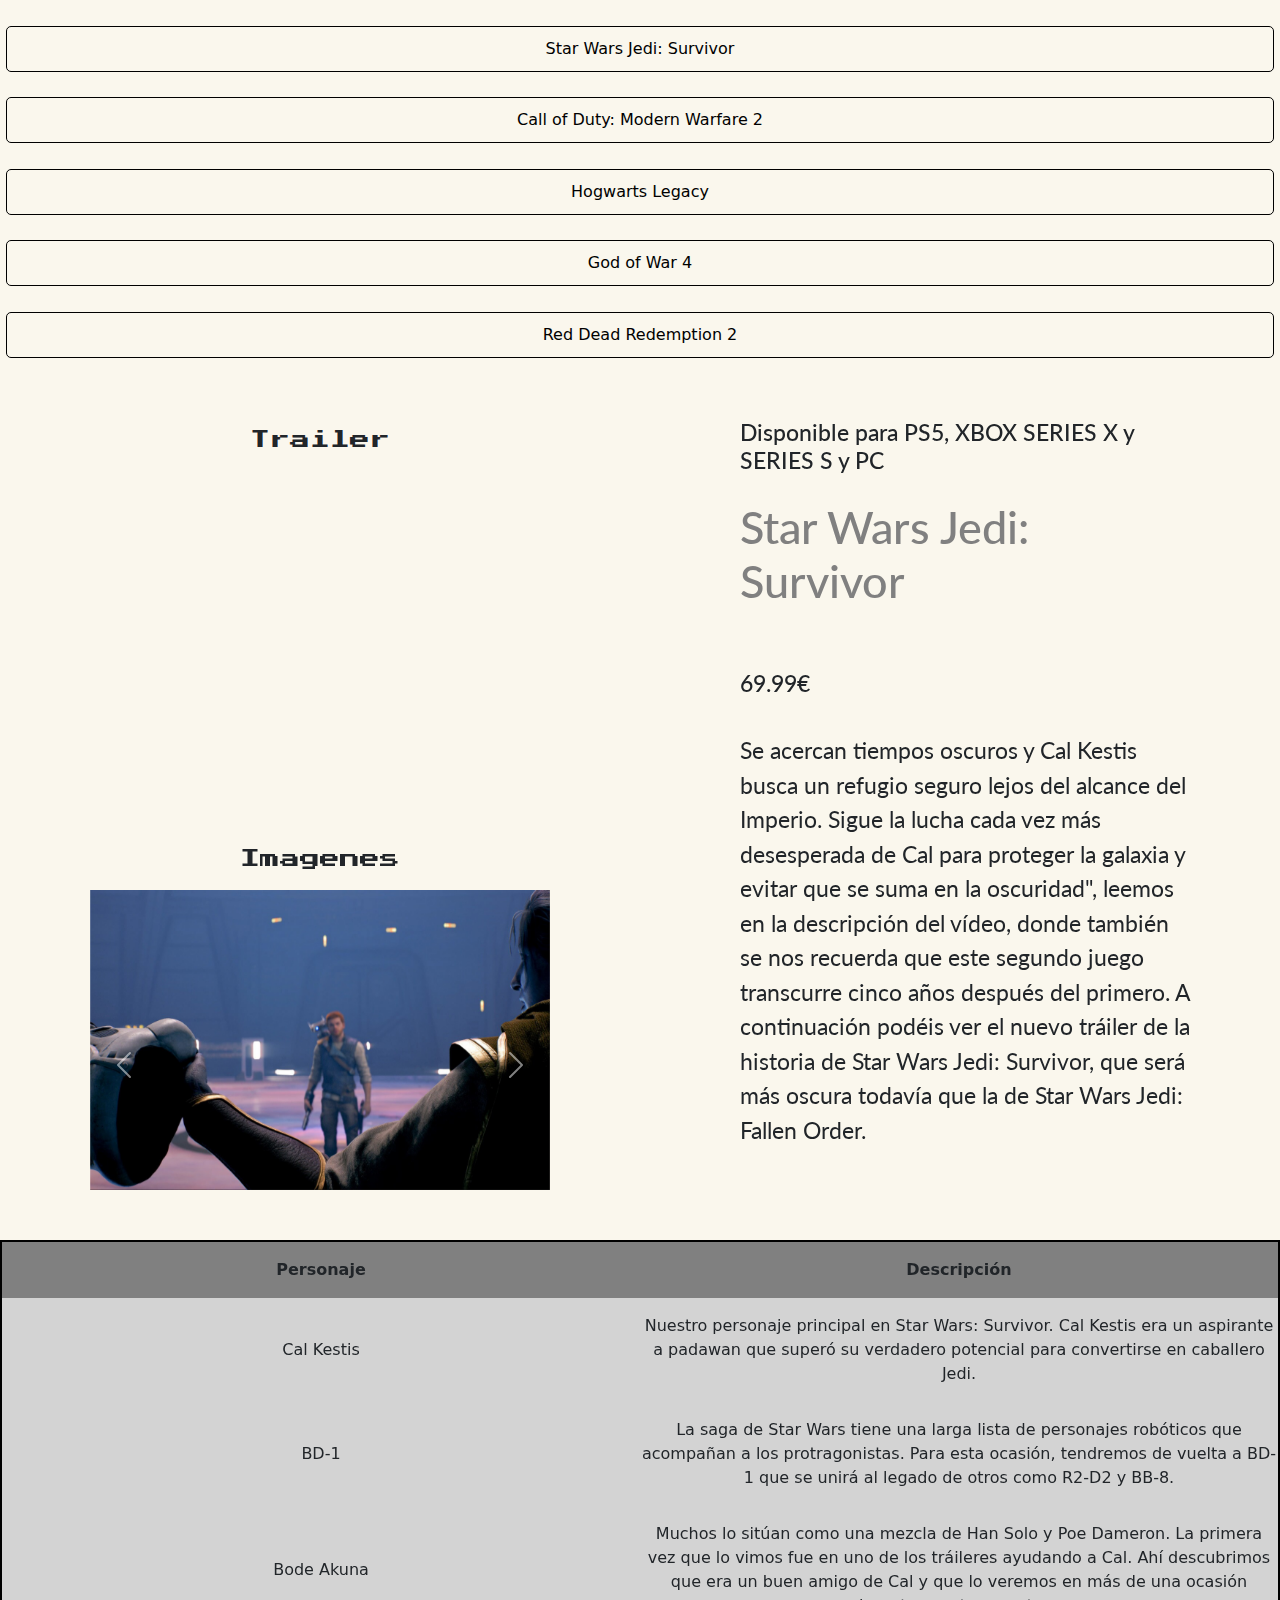
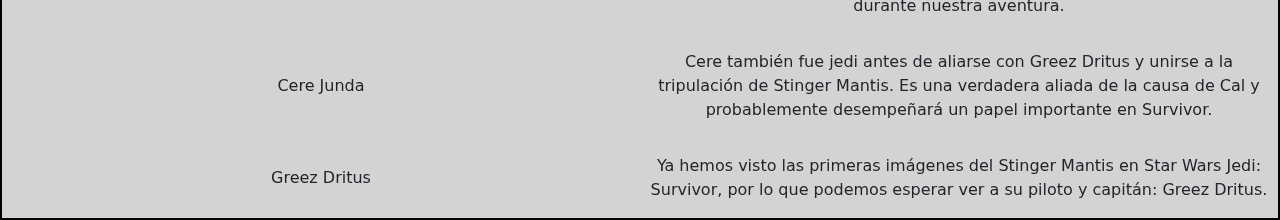
<file: view/vieojoc1.html>
<!DOCTYPE html>
<html lang="en">
<head>
    <meta charset="UTF-8">
    <meta http-equiv="X-UA-Compatible" content="IE=edge">
    <meta name="viewport" content="width=device-width, initial-scale=1.0">
    <title>Star Wars Jedi: Survivor</title>
    <link rel="stylesheet" type="text/css" href="./../css/style.videojocs.css">
    <link rel="preconnect" href="https://fonts.googleapis.com">
    <link rel="preconnect" href="https://fonts.gstatic.com" crossorigin>
    <link href="https://fonts.googleapis.com/css2?family=Press+Start+2P&display=swap" rel="stylesheet">
    <link rel="stylesheet" href="https://cdn.jsdelivr.net/npm/bootstrap@5.0.0/dist/css/bootstrap.min.css">
    <script src="https://code.jquery.com/jquery-3.5.1.min.js"></script>
    <script src="https://cdn.jsdelivr.net/npm/bootstrap@5.0.0/dist/js/bootstrap.bundle.min.js"></script>
    <link rel="icon" type="image/png" href="./img/.png"/>
    <link rel="preconnect" href="https://fonts.googleapis.com">
    <link rel="preconnect" href="https://fonts.gstatic.com" crossorigin>
    <link href="https://fonts.googleapis.com/css2?family=Lato&display=swap" rel="stylesheet">
    <link rel="icon" href="../img/icono-videojuegos.png" type="image/x-icon">
</head>
<body>
  <nav>
    <ul>
      <li><a href="./vieojoc1.html">Star Wars Jedi: Survivor</a></li>
      <li><a href="./vieojoc2.html">Call of Duty: Modern Warfare 2</a></li>
      <li><a href="./vieojoc3.html">Hogwarts Legacy</a></li>
      <li><a href="./vieojoc4.html">God of War 4</a></li>
      <li><a href="./vieojoc5.html">Red Dead Redemption 2</a></li>
    </ul>
</nav>
    <div class="juego-blanco">
        <div class="imgjuego">
            <p class="txtjuego arriba">Trailer</p>
                <iframe class="video" src="https://www.youtube.com/embed/4jRvNM22H18" title="YouTube video player" allow="accelerometer; autoplay; clipboard-write; encrypted-media; gyroscope; picture-in-picture; web-share" allowfullscreen></iframe>
            <p class="txtjuego">Imagenes</p>
            <div id="myCarousel" class="carousel slide" data-bs-ride="carousel">
                <div class="carousel-inner">
                  <div class="carousel-item active">
                    <img src="../img/jedi1.jpeg" class="d-block w-100" alt="...">
                  </div>
                  <div class="carousel-item">
                    <img src="../img/jedi2.jpeg" class="d-block w-100" alt="...">
                  </div>
                  <div class="carousel-item">
                    <img src="../img/jedi3.jpeg" class="d-block w-100" alt="...">
                  </div>
                  <div class="carousel-item">
                    <img src="../img/jedi4.jpeg" class="d-block w-100" alt="...">
                  </div>
                </div>
                <a class="carousel-control-prev" href="#myCarousel" role="button" data-bs-slide="prev">
                  <span class="carousel-control-prev-icon" aria-hidden="true"></span>
                  <span class="visually-hidden">Anterior</span>
                </a>
                <a class="carousel-control-next" href="#myCarousel" role="button" data-bs-slide="next">
                  <span class="carousel-control-next-icon" aria-hidden="true"></span>
                  <span class="visually-hidden">Siguiente</span>
                </a>
            </div>   
        </div>
        <div class="textojuego">
            <h3 class="txt1">Disponible para PS5, XBOX SERIES X y SERIES S y PC</h3>
            <h1 class="txt2">Star Wars Jedi: Survivor</h1>
            <h3 class="txt1">69.99€</h3>
            <p class="txt1">Se acercan tiempos oscuros y Cal Kestis busca un refugio seguro lejos del alcance del Imperio. 
                Sigue la lucha cada vez más desesperada de Cal para proteger la galaxia y evitar que se suma en la oscuridad", 
                leemos en la descripción del vídeo, donde también se nos recuerda que este segundo juego transcurre cinco años 
                después del primero. A continuación podéis ver el nuevo tráiler de la historia de Star Wars Jedi: Survivor, que 
                será más oscura todavía que la de Star Wars Jedi: Fallen Order.</p>
        </div>
    </div>
    <table>
        <thead>
          <tr>
            <th>Personaje</th>
            <th>Descripción</th>
          </tr>
        </thead>
        <tbody>
          <tr>
            <td>Cal Kestis</td>
            <td>Nuestro personaje principal en Star Wars: Survivor. Cal Kestis era un aspirante a padawan que superó su verdadero potencial para convertirse en caballero Jedi.</td>
          </tr>
          <tr>
            <td>BD-1</td>
            <td>La saga de Star Wars tiene una larga lista de personajes robóticos que acompañan a los protragonistas. Para esta ocasión, tendremos de vuelta a BD-1 que se unirá al legado de otros como R2-D2 y BB-8.</td>
          </tr>
          <tr>
            <td>Bode Akuna</td>
            <td>Muchos lo sitúan como una mezcla de Han Solo y Poe Dameron. La primera vez que lo vimos fue en uno de los tráileres ayudando a Cal. Ahí descubrimos que era un buen amigo de Cal y que lo veremos en más de una ocasión durante nuestra aventura.</td>
          </tr>
          <tr>
            <td>Cere Junda</td>
            <td>Cere también fue jedi antes de aliarse con Greez Dritus y unirse a la tripulación de Stinger Mantis. Es una verdadera aliada de la causa de Cal y probablemente desempeñará un papel importante en Survivor.</td>
          </tr>
          <tr>
            <td>Greez Dritus</td>
            <td>Ya hemos visto las primeras imágenes del Stinger Mantis en Star Wars Jedi: Survivor, por lo que podemos esperar ver a su piloto y capitán: Greez Dritus.</td>
          </tr>
        </tbody>
      </table>  
</body>
</html>
</file>
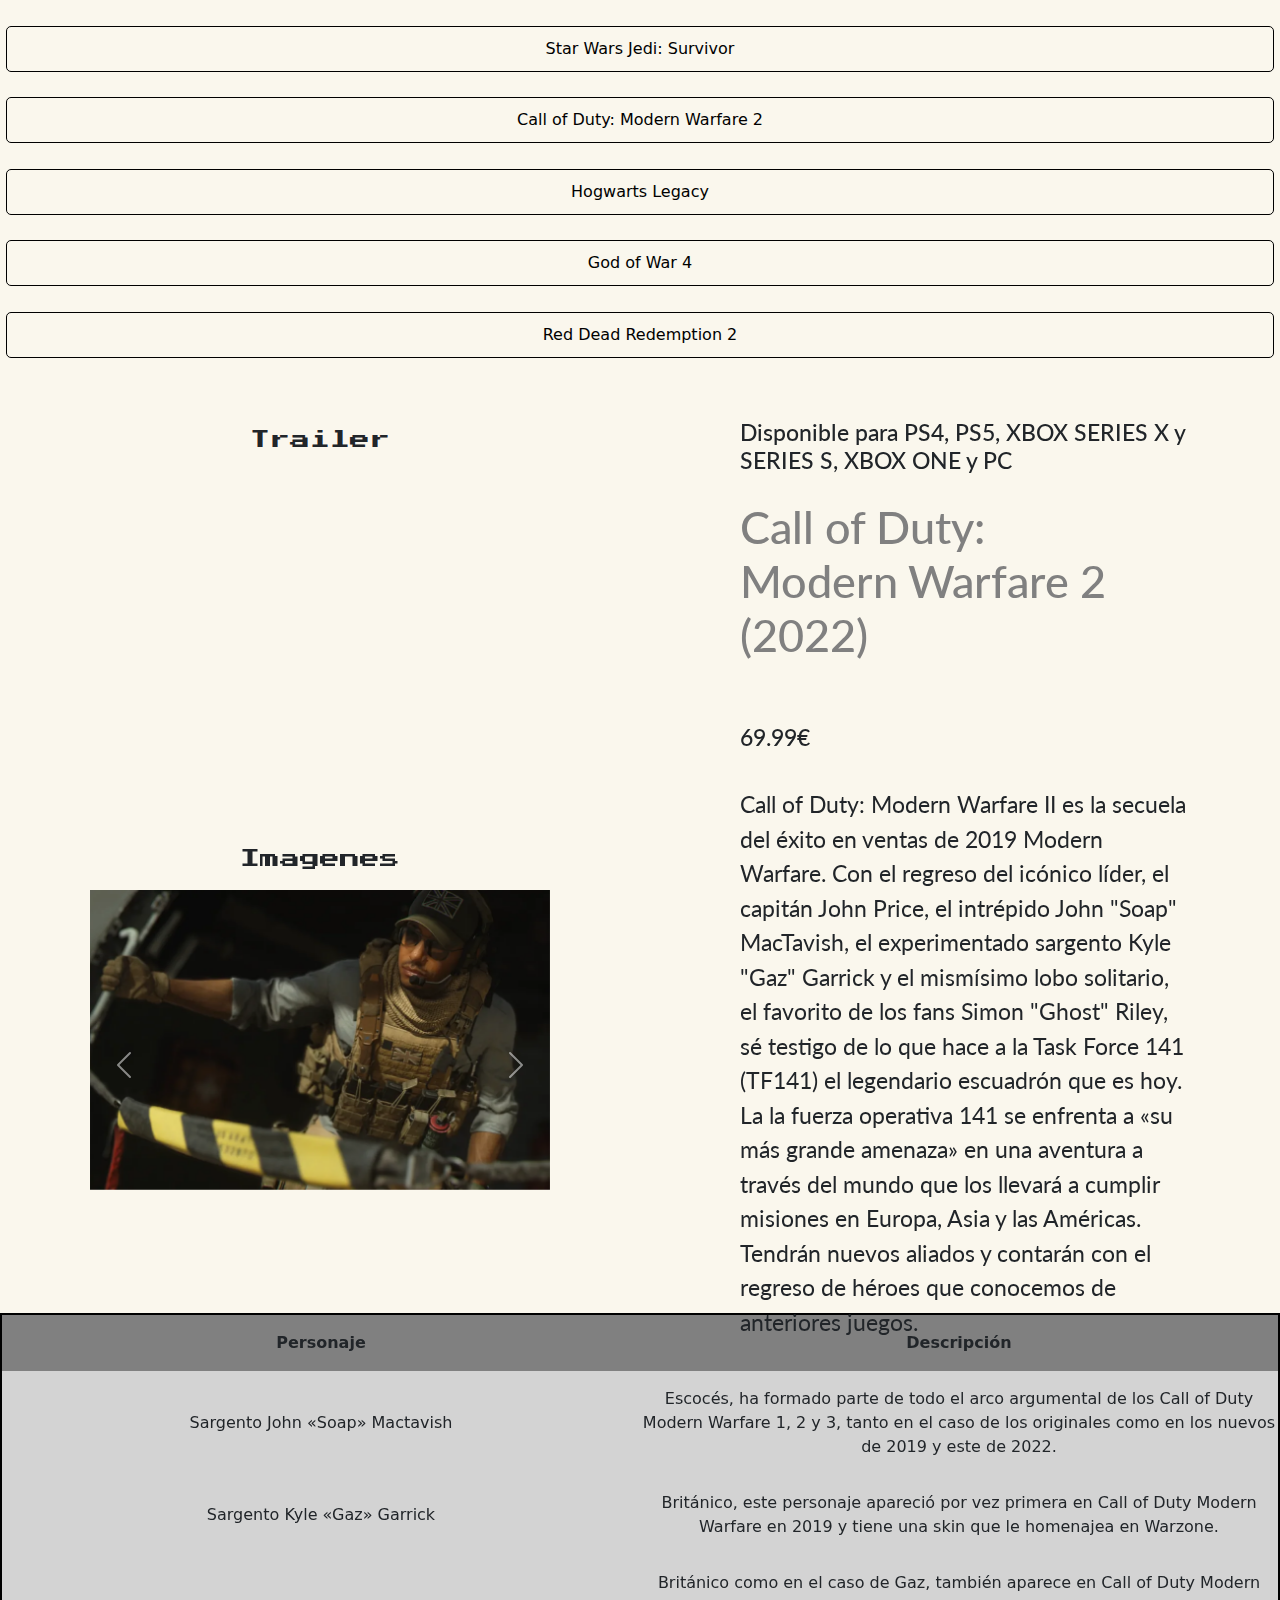
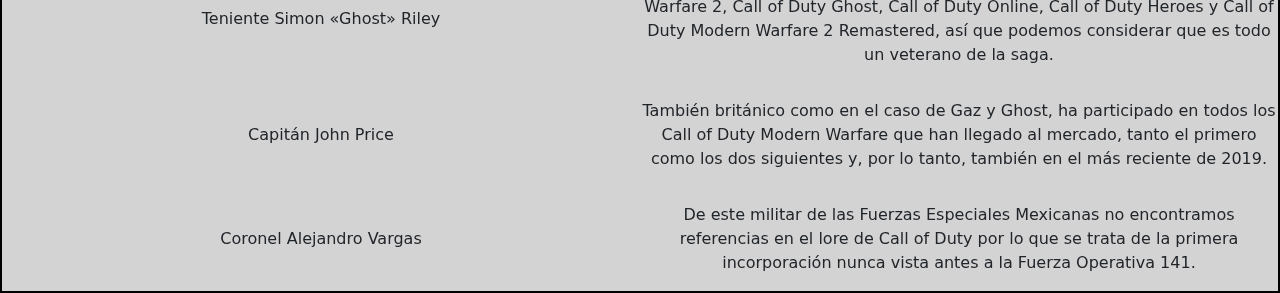
<file: view/vieojoc2.html>
<!DOCTYPE html>
<html lang="en">
<head>
    <meta charset="UTF-8">
    <meta http-equiv="X-UA-Compatible" content="IE=edge">
    <meta name="viewport" content="width=device-width, initial-scale=1.0">
    <title>Call of Duty: Modern Warfare 2</title>
    <link rel="stylesheet" type="text/css" href="./../css/style.videojocs.css">
    <link rel="preconnect" href="https://fonts.googleapis.com">
    <link rel="preconnect" href="https://fonts.gstatic.com" crossorigin>
    <link href="https://fonts.googleapis.com/css2?family=Press+Start+2P&display=swap" rel="stylesheet">
    <link rel="stylesheet" href="https://cdn.jsdelivr.net/npm/bootstrap@5.0.0/dist/css/bootstrap.min.css">
    <script src="https://code.jquery.com/jquery-3.5.1.min.js"></script>
    <script src="https://cdn.jsdelivr.net/npm/bootstrap@5.0.0/dist/js/bootstrap.bundle.min.js"></script>
    <link rel="icon" type="image/png" href="./img/.png"/>
    <link rel="preconnect" href="https://fonts.googleapis.com">
    <link rel="preconnect" href="https://fonts.gstatic.com" crossorigin>
    <link href="https://fonts.googleapis.com/css2?family=Lato&display=swap" rel="stylesheet">
    <link rel="icon" href="../img/icono-videojuegos.png" type="image/x-icon">
</head>
<body>
  <nav>
    <ul>
        <li><a href="./vieojoc1.html">Star Wars Jedi: Survivor</a></li>
        <li><a href="./vieojoc2.html">Call of Duty: Modern Warfare 2</a></li>
        <li><a href="./vieojoc3.html">Hogwarts Legacy</a></li>
        <li><a href="./vieojoc4.html">God of War 4</a></li>
        <li><a href="./vieojoc5.html">Red Dead Redemption 2</a></li>
    </ul>
</nav>
    <div class="juego-blanco">
        <div class="imgjuego">
            <p class="txtjuego arriba">Trailer</p>
                <iframe src="https://www.youtube.com/embed/VWqqQUhzSDg?controls=0" title="YouTube video player" frameborder="0" allow="accelerometer; autoplay; clipboard-write; encrypted-media; gyroscope; picture-in-picture; web-share" allowfullscreen></iframe>
            <p class="txtjuego">Imagenes</p>
            <div id="myCarousel" class="carousel slide" data-bs-ride="carousel">
                <div class="carousel-inner">
                  <div class="carousel-item active">
                    <img src="../img/cod1.jpg" class="d-block w-100" alt="...">
                  </div>
                  <div class="carousel-item">
                    <img src="../img/cod2.jpg" class="d-block w-100" alt="...">
                  </div>
                  <div class="carousel-item">
                    <img src="../img/cod3.jpg" class="d-block w-100" alt="...">
                  </div>
                  <div class="carousel-item">
                    <img src="../img/cod4.jpg" class="d-block w-100" alt="...">
                  </div>
                </div>
                <a class="carousel-control-prev" href="#myCarousel" role="button" data-bs-slide="prev">
                  <span class="carousel-control-prev-icon" aria-hidden="true"></span>
                  <span class="visually-hidden">Anterior</span>
                </a>
                <a class="carousel-control-next" href="#myCarousel" role="button" data-bs-slide="next">
                  <span class="carousel-control-next-icon" aria-hidden="true"></span>
                  <span class="visually-hidden">Siguiente</span>
                </a>
            </div>   
        </div>
        <div class="textojuego">
            <h3 class="txt1">Disponible para PS4, PS5, XBOX SERIES X y SERIES S, XBOX ONE y PC</h3>
            <h1 class="txt2">Call of Duty: Modern Warfare 2 (2022)</h1>
            <h3 class="txt1">69.99€</h3>
            <p class="txt1">Call of Duty: Modern Warfare II es la secuela del éxito en ventas de 2019 Modern Warfare. Con el regreso del icónico líder, el capitán John Price, el intrépido John "Soap" MacTavish, el experimentado sargento Kyle "Gaz" Garrick y el mismísimo lobo solitario, el favorito de los fans Simon "Ghost" Riley, sé testigo de lo que hace a la Task Force 141 (TF141) el legendario escuadrón que es hoy. La la fuerza operativa 141 se enfrenta a «su más grande amenaza» en una aventura a través del mundo que los llevará a cumplir misiones en Europa, Asia y las Américas. Tendrán nuevos aliados y contarán con el regreso de héroes que conocemos de anteriores juegos.
        </div>
    </div>
    <table>
        <thead>
          <tr>
            <th>Personaje</th>
            <th>Descripción</th>
          </tr>
        </thead>
        <tbody>
          <tr>
            <td>Sargento John «Soap» Mactavish</td>
            <td>Escocés, ha formado parte de todo el arco argumental de los Call of Duty Modern Warfare 1, 2 y 3, tanto en el caso de los originales como en los nuevos de 2019 y este de 2022.</td>
          </tr>
          <tr>
            <td>Sargento Kyle «Gaz» Garrick</td>
            <td>Británico, este personaje apareció por vez primera en Call of Duty Modern Warfare en 2019 y tiene una skin que le homenajea en Warzone.</td>
          </tr>
          <tr>
            <td>Teniente Simon «Ghost» Riley</td>
            <td>Británico como en el caso de Gaz, también aparece en Call of Duty Modern Warfare 2, Call of Duty Ghost, Call of Duty Online, Call of Duty Heroes y Call of Duty Modern Warfare 2 Remastered, así que podemos considerar que es todo un veterano de la saga.</td>
          </tr>
          <tr>
            <td>Capitán John Price</td>
            <td>También británico como en el caso de Gaz y Ghost, ha participado en todos los Call of Duty Modern Warfare que han llegado al mercado, tanto el primero como los dos siguientes y, por lo tanto, también en el más reciente de 2019.</td>
          </tr>
          <tr>
            <td>Coronel Alejandro Vargas</td>
            <td>De este militar de las Fuerzas Especiales Mexicanas no encontramos referencias en el lore de Call of Duty por lo que se trata de la primera incorporación nunca vista antes a la Fuerza Operativa 141.</td>
          </tr>
        </tbody>
      </table>  
</body>
</html>
</file>
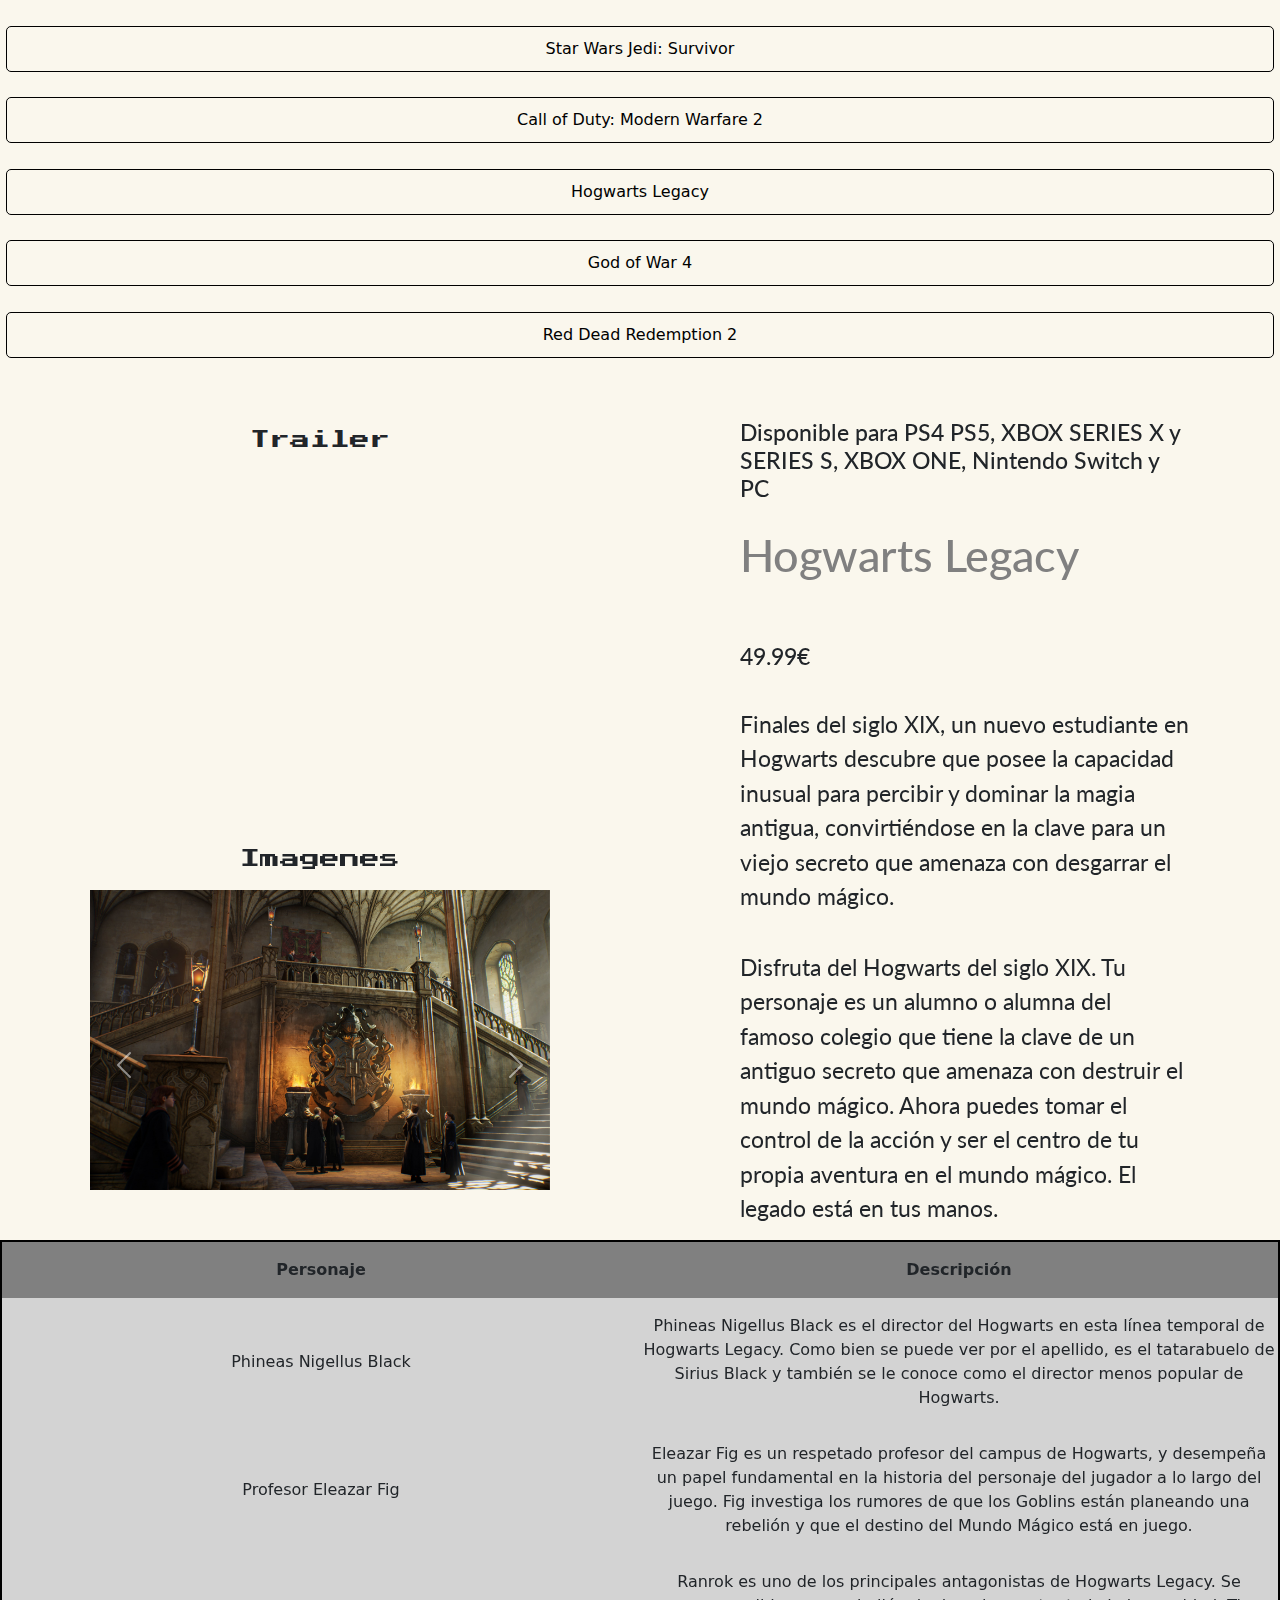
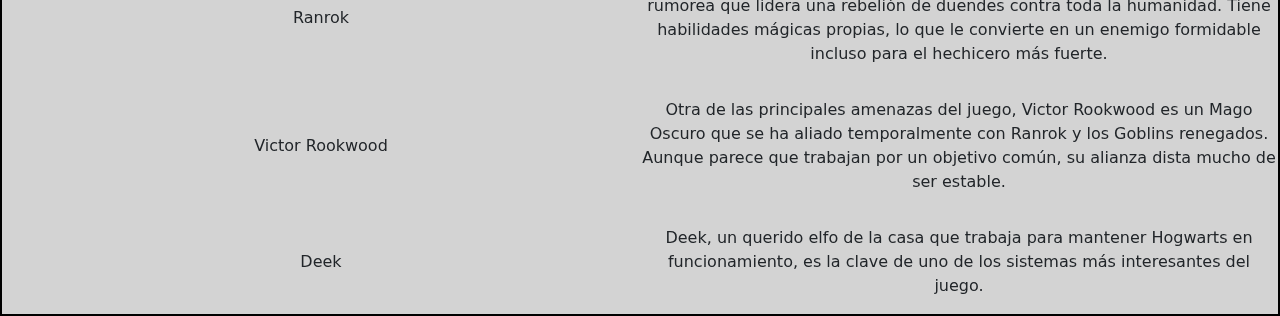
<file: view/vieojoc3.html>
<!DOCTYPE html>
<html lang="en">
<head>
    <meta charset="UTF-8">
    <meta http-equiv="X-UA-Compatible" content="IE=edge">
    <meta name="viewport" content="width=device-width, initial-scale=1.0">
    <title>Hogwarts Legacy</title>
    <link rel="stylesheet" type="text/css" href="./../css/style.videojocs.css">
    <link rel="preconnect" href="https://fonts.googleapis.com">
    <link rel="preconnect" href="https://fonts.gstatic.com" crossorigin>
    <link href="https://fonts.googleapis.com/css2?family=Press+Start+2P&display=swap" rel="stylesheet">
    <link rel="stylesheet" href="https://cdn.jsdelivr.net/npm/bootstrap@5.0.0/dist/css/bootstrap.min.css">
    <script src="https://code.jquery.com/jquery-3.5.1.min.js"></script>
    <script src="https://cdn.jsdelivr.net/npm/bootstrap@5.0.0/dist/js/bootstrap.bundle.min.js"></script>
    <link rel="icon" type="image/png" href="./img/.png"/>
    <link rel="preconnect" href="https://fonts.googleapis.com">
    <link rel="preconnect" href="https://fonts.gstatic.com" crossorigin>
    <link href="https://fonts.googleapis.com/css2?family=Lato&display=swap" rel="stylesheet">
    <link rel="icon" href="../img/icono-videojuegos.png" type="image/x-icon">
</head>
<body>
  <nav>
    <ul>
      <li><a href="./vieojoc1.html">Star Wars Jedi: Survivor</a></li>
      <li><a href="./vieojoc2.html">Call of Duty: Modern Warfare 2</a></li>
      <li><a href="./vieojoc3.html">Hogwarts Legacy</a></li>
      <li><a href="./vieojoc4.html">God of War 4</a></li>
      <li><a href="./vieojoc5.html">Red Dead Redemption 2</a></li>
    </ul>
</nav>
    <div class="juego-blanco">
        <div class="imgjuego">
            <p class="txtjuego arriba">Trailer</p>
                <iframe src="https://www.youtube.com/embed/bzsB47aeYEc?controls=0" title="YouTube video player" frameborder="0" allow="accelerometer; autoplay; clipboard-write; encrypted-media; gyroscope; picture-in-picture; web-share" allowfullscreen></iframe>
            <p class="txtjuego">Imagenes</p>
            <div id="myCarousel" class="carousel slide" data-bs-ride="carousel">
                <div class="carousel-inner">
                  <div class="carousel-item active">
                    <img src="../img/hogwarts1.jpg" class="d-block w-100" alt="...">
                  </div>
                  <div class="carousel-item">
                    <img src="../img/hogwarts2.jpg" class="d-block w-100" alt="...">
                  </div>
                  <div class="carousel-item">
                    <img src="../img/hogwarts3.jpg" class="d-block w-100" alt="...">
                  </div>
                  <div class="carousel-item">
                    <img src="../img/hogwarts4.jpg" class="d-block w-100" alt="...">
                  </div>
                </div>
                <a class="carousel-control-prev" href="#myCarousel" role="button" data-bs-slide="prev">
                  <span class="carousel-control-prev-icon" aria-hidden="true"></span>
                  <span class="visually-hidden">Anterior</span>
                </a>
                <a class="carousel-control-next" href="#myCarousel" role="button" data-bs-slide="next">
                  <span class="carousel-control-next-icon" aria-hidden="true"></span>
                  <span class="visually-hidden">Siguiente</span>
                </a>
            </div>   
        </div>
        <div class="textojuego">
            <h3 class="txt1">Disponible para PS4 PS5, XBOX SERIES X y SERIES S, XBOX ONE, Nintendo Switch y PC</h3>
            <h1 class="txt2">Hogwarts Legacy</h1>
            <h3 class="txt1">49.99€</h3>
            <p class="txt1">Finales del siglo XIX, un nuevo estudiante en Hogwarts descubre que posee la capacidad inusual para percibir y dominar la magia antigua, convirtiéndose en la clave para un viejo secreto que amenaza con desgarrar el mundo mágico.</p>
            <p class="txt1">Disfruta del Hogwarts del siglo XIX. Tu personaje es un alumno o alumna del famoso colegio que tiene la clave de un antiguo secreto que amenaza con destruir el mundo mágico. Ahora puedes tomar el control de la acción y ser el centro de tu propia aventura en el mundo mágico. El legado está en tus manos.</p>
        </div>
    </div>
    <table>
        <thead>
          <tr>
            <th>Personaje</th>
            <th>Descripción</th>
          </tr>
        </thead>
        <tbody>
          <tr>
            <td>Phineas Nigellus Black</td>
            <td>Phineas Nigellus Black es el director del Hogwarts en esta línea temporal de Hogwarts Legacy. Como bien se puede ver por el apellido, es el tatarabuelo de Sirius Black y también se le conoce como el director menos popular de Hogwarts.</td>
          </tr>
          <tr>
            <td>Profesor Eleazar Fig</td>
            <td>Eleazar Fig es un respetado profesor del campus de Hogwarts, y desempeña un papel fundamental en la historia del personaje del jugador a lo largo del juego. Fig investiga los rumores de que los Goblins están planeando una rebelión y que el destino del Mundo Mágico está en juego.</td>
          </tr>
          <tr>
            <td>Ranrok</td>
            <td>Ranrok es uno de los principales antagonistas de Hogwarts Legacy. Se rumorea que lidera una rebelión de duendes contra toda la humanidad. Tiene habilidades mágicas propias, lo que le convierte en un enemigo formidable incluso para el hechicero más fuerte.</td>
          </tr>
          <tr>
            <td>Victor Rookwood</td>
            <td>Otra de las principales amenazas del juego, Victor Rookwood es un Mago Oscuro que se ha aliado temporalmente con Ranrok y los Goblins renegados. Aunque parece que trabajan por un objetivo común, su alianza dista mucho de ser estable.</td>
          </tr>
          <tr>
            <td>Deek</td>
            <td>Deek, un querido elfo de la casa que trabaja para mantener Hogwarts en funcionamiento, es la clave de uno de los sistemas más interesantes del juego.</td>
          </tr>
        </tbody>
      </table>  
</body>
</html>
</file>
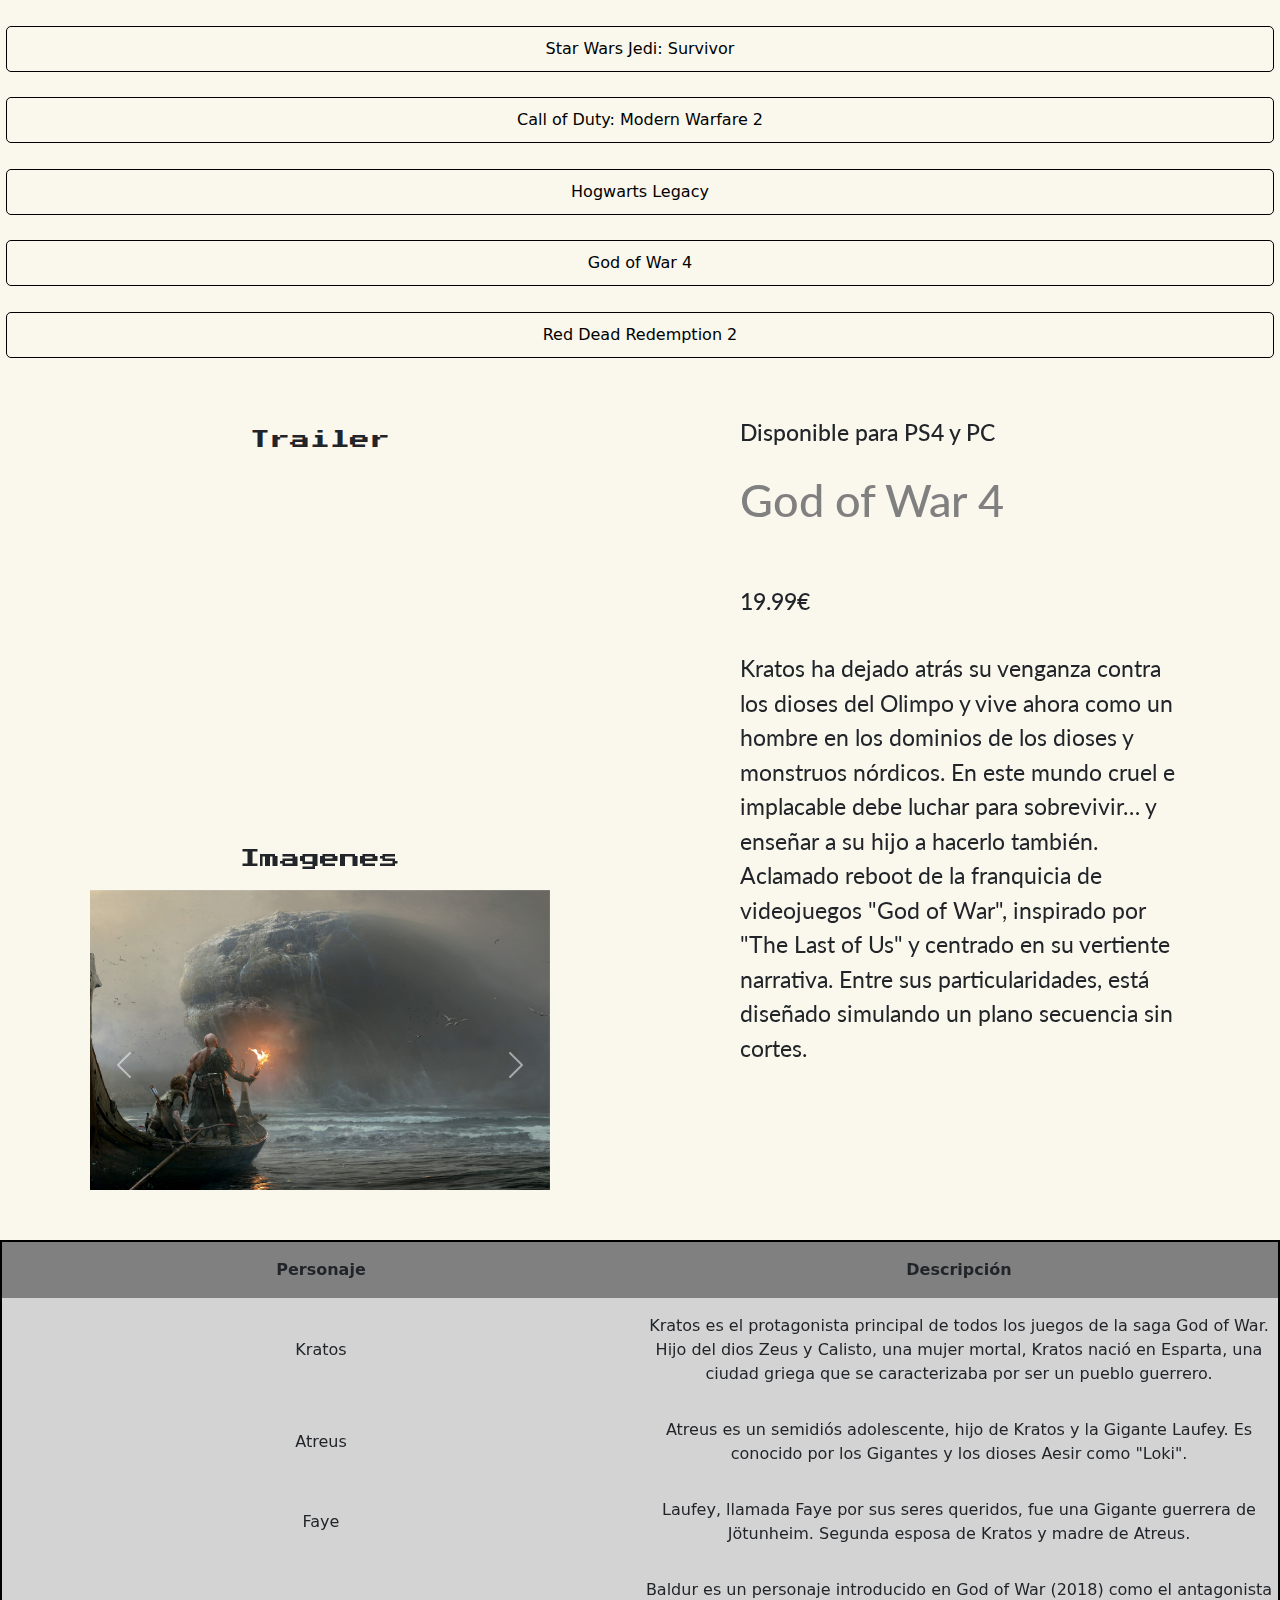
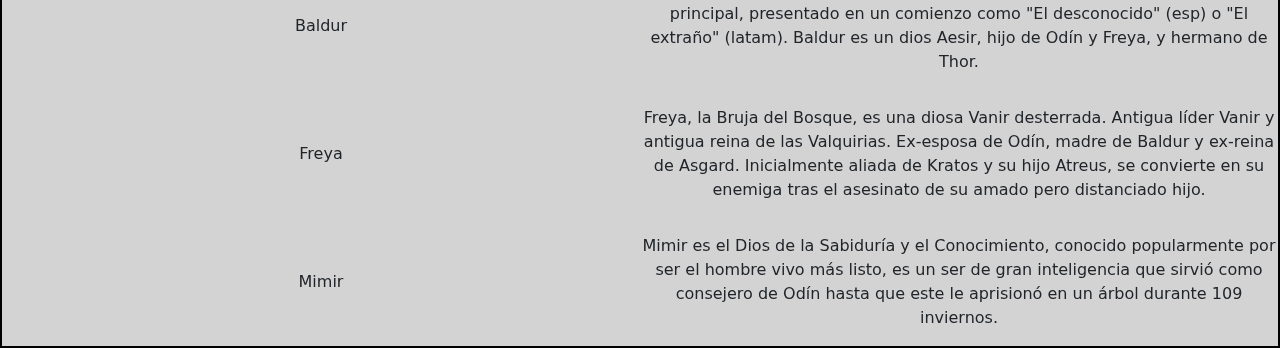
<file: view/vieojoc4.html>
<!DOCTYPE html>
<html lang="en">
<head>
    <meta charset="UTF-8">
    <meta http-equiv="X-UA-Compatible" content="IE=edge">
    <meta name="viewport" content="width=device-width, initial-scale=1.0">
    <title>God of War</title>
    <link rel="stylesheet" type="text/css" href="./../css/style.videojocs.css">
    <link rel="preconnect" href="https://fonts.googleapis.com">
    <link rel="preconnect" href="https://fonts.gstatic.com" crossorigin>
    <link href="https://fonts.googleapis.com/css2?family=Press+Start+2P&display=swap" rel="stylesheet">
    <link rel="stylesheet" href="https://cdn.jsdelivr.net/npm/bootstrap@5.0.0/dist/css/bootstrap.min.css">
    <script src="https://code.jquery.com/jquery-3.5.1.min.js"></script>
    <script src="https://cdn.jsdelivr.net/npm/bootstrap@5.0.0/dist/js/bootstrap.bundle.min.js"></script>
    <link rel="icon" type="image/png" href="./img/.png"/>
    <link rel="preconnect" href="https://fonts.googleapis.com">
    <link rel="preconnect" href="https://fonts.gstatic.com" crossorigin>
    <link href="https://fonts.googleapis.com/css2?family=Lato&display=swap" rel="stylesheet">
    <link rel="icon" href="../img/icono-videojuegos.png" type="image/x-icon">
</head>
<body>
  <nav>
    <ul>
      <li><a href="./vieojoc1.html">Star Wars Jedi: Survivor</a></li>
      <li><a href="./vieojoc2.html">Call of Duty: Modern Warfare 2</a></li>
      <li><a href="./vieojoc3.html">Hogwarts Legacy</a></li>
      <li><a href="./vieojoc4.html">God of War 4</a></li>
      <li><a href="./vieojoc5.html">Red Dead Redemption 2</a></li>
    </ul>
</nav>
    <div class="juego-blanco">
        <div class="imgjuego">
            <p class="txtjuego arriba">Trailer</p>
                <iframe src="https://www.youtube.com/embed/dK42JGgkoF8?controls=0" title="YouTube video player" frameborder="0" allow="accelerometer; autoplay; clipboard-write; encrypted-media; gyroscope; picture-in-picture; web-share" allowfullscreen></iframe>
            <p class="txtjuego">Imagenes</p>
            <div id="myCarousel" class="carousel slide" data-bs-ride="carousel">
                <div class="carousel-inner">
                  <div class="carousel-item active">
                    <img src="../img/gow1.jpg" class="d-block w-100" alt="...">
                  </div>
                  <div class="carousel-item">
                    <img src="../img/gow2.jpg" class="d-block w-100" alt="...">
                  </div>
                  <div class="carousel-item">
                    <img src="../img/gow3.jpg" class="d-block w-100" alt="...">
                  </div>
                  <div class="carousel-item">
                    <img src="../img/gow4.jpg" class="d-block w-100" alt="...">
                  </div>
                </div>
                <a class="carousel-control-prev" href="#myCarousel" role="button" data-bs-slide="prev">
                  <span class="carousel-control-prev-icon" aria-hidden="true"></span>
                  <span class="visually-hidden">Anterior</span>
                </a>
                <a class="carousel-control-next" href="#myCarousel" role="button" data-bs-slide="next">
                  <span class="carousel-control-next-icon" aria-hidden="true"></span>
                  <span class="visually-hidden">Siguiente</span>
                </a>
            </div>   
        </div>
        <div class="textojuego">
            <h3 class="txt1">Disponible para PS4 y PC</h3>
            <h1 class="txt2">God of War 4</h1>
            <h3 class="txt1">19.99€</h3>
            <p class="txt1">Kratos ha dejado atrás su venganza contra los dioses del Olimpo y vive ahora como un hombre en los dominios de los dioses y monstruos nórdicos. En este mundo cruel e implacable debe luchar para sobrevivir… y enseñar a su hijo a hacerlo también. Aclamado reboot de la franquicia de videojuegos "God of War", inspirado por "The Last of Us" y centrado en su vertiente narrativa. Entre sus particularidades, está diseñado simulando un plano secuencia sin cortes.</p>
        </div>
    </div>
    <table>
        <thead>
          <tr>
            <th>Personaje</th>
            <th>Descripción</th>
          </tr>
        </thead>
        <tbody>
          <tr>
            <td>Kratos</td>
            <td>Kratos es el protagonista principal de todos los juegos de la saga God of War. Hijo del dios Zeus y Calisto, una mujer mortal, Kratos nació en Esparta, una ciudad griega que se caracterizaba por ser un pueblo guerrero.</td>
          </tr>
          <tr>
            <td>Atreus</td>
            <td>Atreus es un semidiós adolescente, hijo de Kratos y la Gigante Laufey. Es conocido por los Gigantes y los dioses Aesir como "Loki".</td>
          </tr>
          <tr>
            <td>Faye</td>
            <td>Laufey, llamada Faye por sus seres queridos, fue una Gigante guerrera de Jötunheim. Segunda esposa de Kratos y madre de Atreus.</td>
          </tr>
          <tr>
            <td>Baldur</td>
            <td>Baldur es un personaje introducido en God of War (2018) como el antagonista principal, presentado en un comienzo como "El desconocido" (esp) o "El extraño" (latam). Baldur es un dios Aesir, hijo de Odín y Freya, y hermano de Thor.</td>
          </tr>
          <tr>
            <td>Freya</td>
            <td>Freya, la Bruja del Bosque, es una diosa Vanir desterrada. Antigua líder Vanir y antigua reina de las Valquirias. Ex-esposa de Odín, madre de Baldur y ex-reina de Asgard. Inicialmente aliada de Kratos y su hijo Atreus, se convierte en su enemiga tras el asesinato de su amado pero distanciado hijo.</td>
          </tr>
          <tr>
            <td>Mimir</td>
            <td>Mimir es el Dios de la Sabiduría y el Conocimiento, conocido popularmente por ser el hombre vivo más listo, es un ser de gran inteligencia que sirvió como consejero de Odín hasta que este le aprisionó en un árbol durante 109 inviernos.</td>
          </tr>
        </tbody>
      </table>  
</body>
</html>
</file>
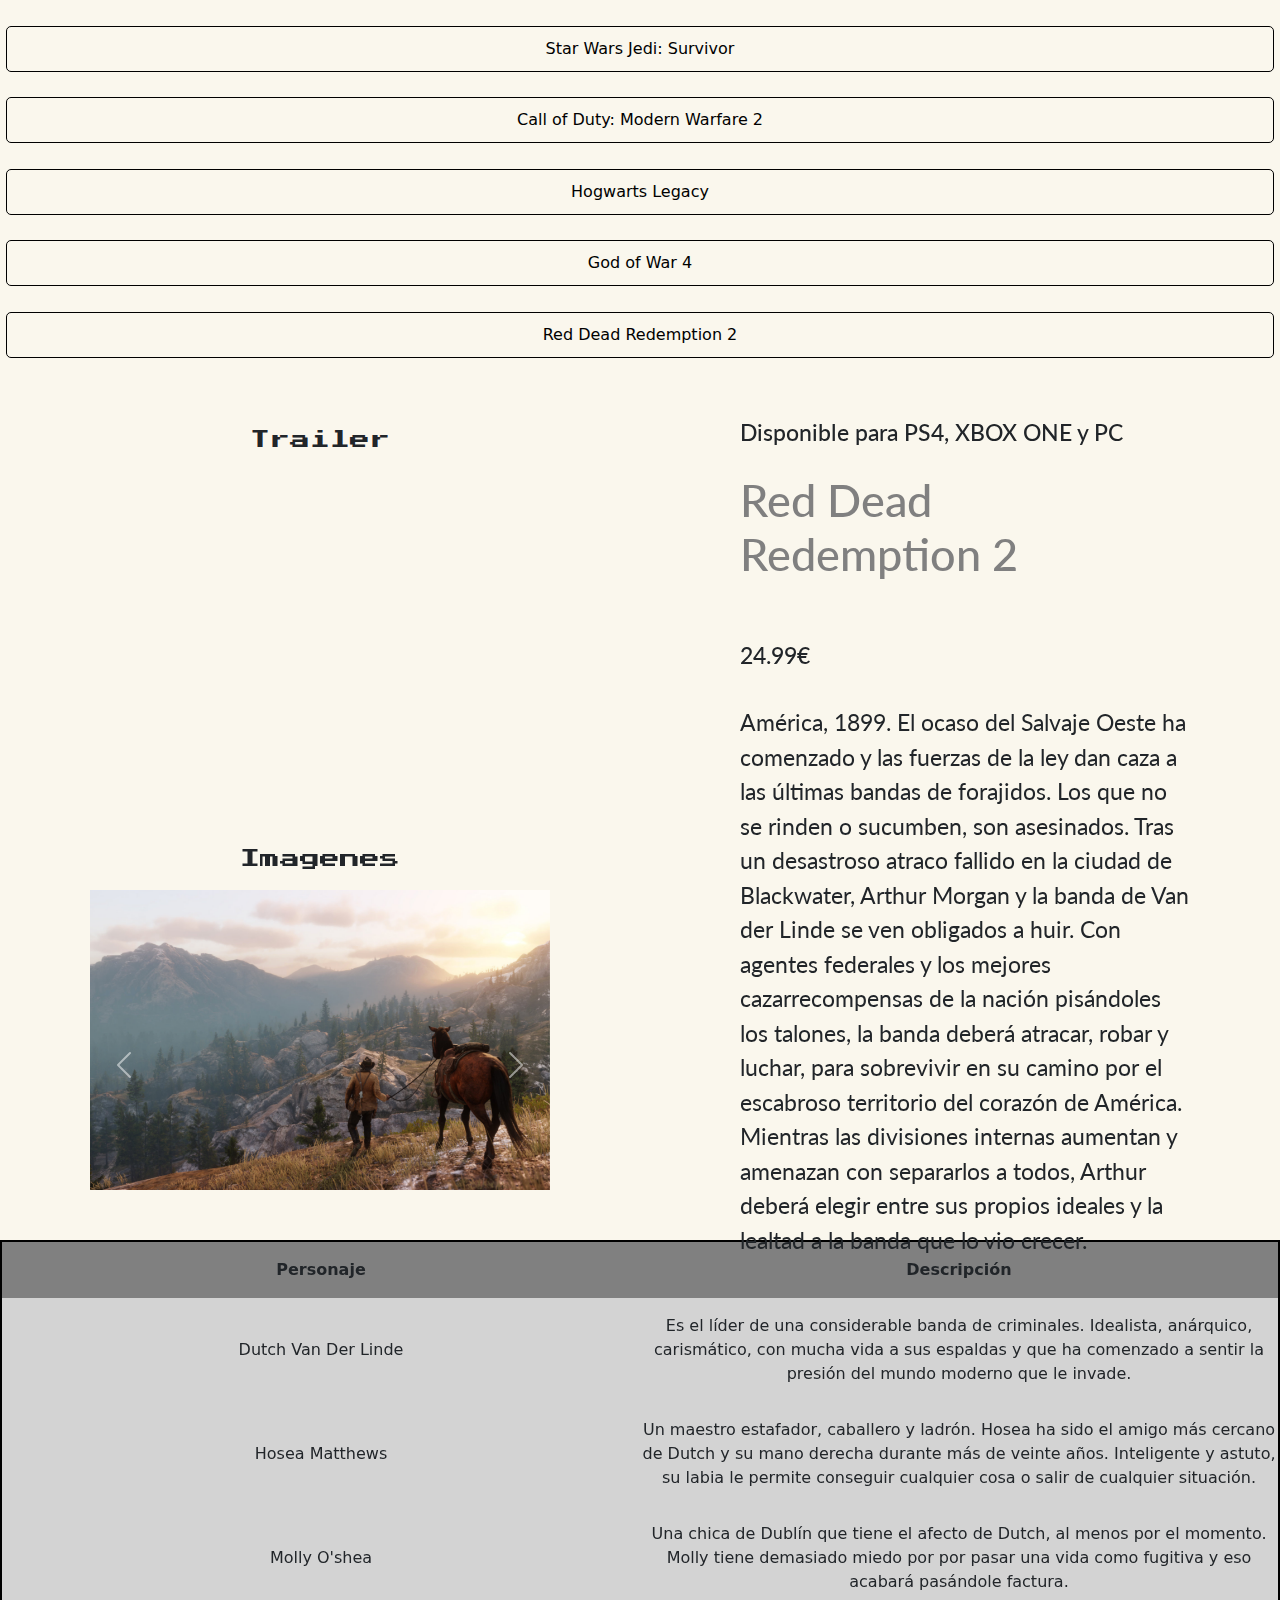
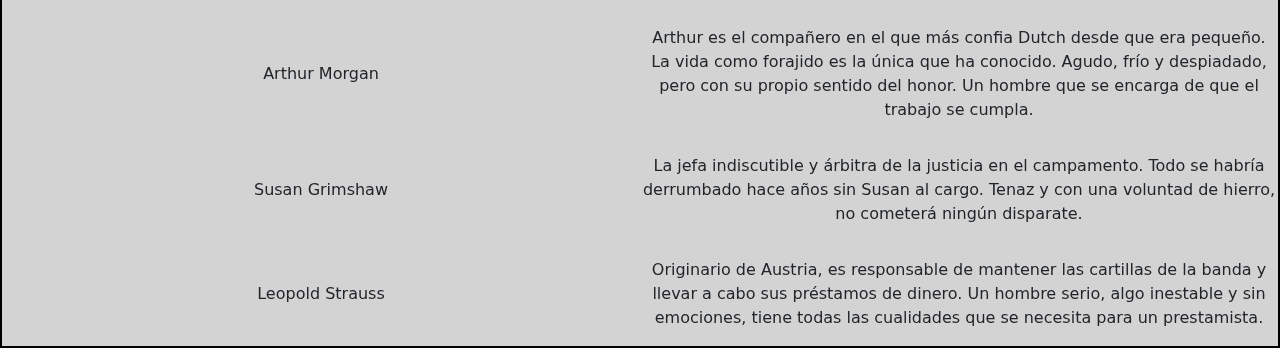
<file: view/vieojoc5.html>
<!DOCTYPE html>
<html lang="en">
<head>
    <meta charset="UTF-8">
    <meta http-equiv="X-UA-Compatible" content="IE=edge">
    <meta name="viewport" content="width=device-width, initial-scale=1.0">
    <title>Red Dead Redemption</title>
    <link rel="stylesheet" type="text/css" href="./../css/style.videojocs.css">
    <link rel="preconnect" href="https://fonts.googleapis.com">
    <link rel="preconnect" href="https://fonts.gstatic.com" crossorigin>
    <link href="https://fonts.googleapis.com/css2?family=Press+Start+2P&display=swap" rel="stylesheet">
    <link rel="stylesheet" href="https://cdn.jsdelivr.net/npm/bootstrap@5.0.0/dist/css/bootstrap.min.css">
    <script src="https://code.jquery.com/jquery-3.5.1.min.js"></script>
    <script src="https://cdn.jsdelivr.net/npm/bootstrap@5.0.0/dist/js/bootstrap.bundle.min.js"></script>
    <link rel="icon" type="image/png" href="./img/.png"/>
    <link rel="preconnect" href="https://fonts.googleapis.com">
    <link rel="preconnect" href="https://fonts.gstatic.com" crossorigin>
    <link href="https://fonts.googleapis.com/css2?family=Lato&display=swap" rel="stylesheet">
    <link rel="icon" href="../img/icono-videojuegos.png" type="image/x-icon">
</head>
<body>
  <nav>
      <ul>
        <li><a href="./vieojoc1.html">Star Wars Jedi: Survivor</a></li>
        <li><a href="./vieojoc2.html">Call of Duty: Modern Warfare 2</a></li>
        <li><a href="./vieojoc3.html">Hogwarts Legacy</a></li>
        <li><a href="./vieojoc4.html">God of War 4</a></li>
        <li><a href="./vieojoc5.html">Red Dead Redemption 2</a></li>
      </ul>
</nav>
    <div class="juego-blanco">
        <div class="imgjuego">
            <p class="txtjuego arriba">Trailer</p>
                <iframe src="https://www.youtube.com/embed/gmA6MrX81z4?controls=0" title="YouTube video player" frameborder="0" allow="accelerometer; autoplay; clipboard-write; encrypted-media; gyroscope; picture-in-picture; web-share" allowfullscreen></iframe>
            <p class="txtjuego">Imagenes</p>
            <div id="myCarousel" class="carousel slide" data-bs-ride="carousel">
                <div class="carousel-inner">
                  <div class="carousel-item active">
                    <img src="../img/rdr1.jpg" class="d-block w-100" alt="...">
                  </div>
                  <div class="carousel-item">
                    <img src="../img/rdr2.jpg" class="d-block w-100" alt="...">
                  </div>
                  <div class="carousel-item">
                    <img src="../img/rdr3.jpg" class="d-block w-100" alt="...">
                  </div>
                  <div class="carousel-item">
                    <img src="../img/rdr4.jpg" class="d-block w-100" alt="...">
                  </div>
                </div>
                <a class="carousel-control-prev" href="#myCarousel" role="button" data-bs-slide="prev">
                  <span class="carousel-control-prev-icon" aria-hidden="true"></span>
                  <span class="visually-hidden">Anterior</span>
                </a>
                <a class="carousel-control-next" href="#myCarousel" role="button" data-bs-slide="next">
                  <span class="carousel-control-next-icon" aria-hidden="true"></span>
                  <span class="visually-hidden">Siguiente</span>
                </a>
            </div>
        </div>
        <div class="textojuego">
            <h3 class="txt1">Disponible para PS4, XBOX ONE y PC</h3>
            <h1 class="txt2">Red Dead Redemption 2</h1>
            <h3 class="txt1">24.99€</h3>
            <p class="txt1">América, 1899. El ocaso del Salvaje Oeste ha comenzado y las fuerzas de la ley dan caza a las últimas bandas de forajidos. Los que no se rinden o sucumben, son asesinados. Tras un desastroso atraco fallido en la ciudad de Blackwater, Arthur Morgan y la banda de Van der Linde se ven obligados a huir. Con agentes federales y los mejores cazarrecompensas de la nación pisándoles los talones, la banda deberá atracar, robar y luchar, para sobrevivir en su camino por el escabroso territorio del corazón de América. Mientras las divisiones internas aumentan y amenazan con separarlos a todos, Arthur deberá elegir entre sus propios ideales y la lealtad a la banda que lo vio crecer.</p>
        </div>
    </div>
    <table>
        <thead>
          <tr>
            <th>Personaje</th>
            <th>Descripción</th>
          </tr>
        </thead>
        <tbody>
          <tr>
            <td>Dutch Van Der Linde</td>
            <td>Es el líder de una considerable banda de criminales. Idealista, anárquico, carismático, con mucha vida a sus espaldas y que ha comenzado a sentir la presión del mundo moderno que le invade.</td>
          </tr>
          <tr>
            <td>Hosea Matthews</td>
            <td>Un maestro estafador, caballero y ladrón. Hosea ha sido el amigo más cercano de Dutch y su mano derecha durante más de veinte años. Inteligente y astuto, su labia le permite conseguir cualquier cosa o salir de cualquier situación.</td>
          </tr>
          <tr>
            <td>Molly O'shea</td>
            <td>Una chica de Dublín que tiene el afecto de Dutch, al menos por el momento. Molly tiene demasiado miedo por por pasar una vida como fugitiva y eso acabará pasándole factura.</td>
          </tr>
          <tr>
            <td>Arthur Morgan</td>
            <td>Arthur es el compañero en el que más confia Dutch desde que era pequeño. La vida como forajido es la única que ha conocido. Agudo, frío y despiadado, pero con su propio sentido del honor. Un hombre que se encarga de que el trabajo se cumpla.</td>
          </tr>
          <tr>
            <td>Susan Grimshaw</td>
            <td>La jefa indiscutible y árbitra de la justicia en el campamento. Todo se habría derrumbado hace años sin Susan al cargo. Tenaz y con una voluntad de hierro, no cometerá ningún disparate.</td>
          </tr>
          <tr>
            <td>Leopold Strauss</td>
            <td>Originario de Austria, es responsable de mantener las cartillas de la banda y llevar a cabo sus préstamos de dinero. Un hombre serio, algo inestable y sin emociones, tiene todas las cualidades que se necesita para un prestamista.</td>
          </tr>
        </tbody>
      </table>  
</body>
</html>
</file>
<file: css/style.videojocs.css>
.juego-blanco {
    display: flex;
    align-content: center;
    background-color: #faf7ed;
    flex-wrap: wrap;
}
.imgjuego {
    width: 40%;
    flex-wrap: nowrap;
    display: block;
    text-align: center;
    margin-left: 3%;
    margin-right: 10%;
}
.textojuego {
    width: 40%;
}
.txt1 {
    margin-left: 12%;
    margin-top: 12%;
    font-size: 23px;
    font-family: 'Lato', sans-serif;
    margin-bottom: -5%;
}
.txt2 {
    margin-left: 12%;
    font-size: 45px;
    margin-right: 12%;
    font-family: 'Lato', sans-serif;
    color: gray;
    margin-top: 10%;
}
.txt3 {
    margin-left: 12%;
    margin-bottom: 12%;
    font-family: 'Lato', sans-serif;
    font-size: 24px; 
}
iframe {
    width: 550px;
    height: 300px;
    margin-left: 10%;
}
.txtjuego {
    margin-top: 13%;
    font-size: 20px;
    font-family: 'Press Start 2P', cursive;
    margin-left: 10%;
}
body {
    margin: 0;
}
.carousel-item {
    height: 300px;
    width: 700px;
} 
.carousel-item img {
    height: 100%;
    object-fit: cover;
}
.carousel {
    margin-left: 10%;
    padding-bottom: 50px;
}
table {
    width: 100%;
    border: 2px solid black;
    border-collapse: collapse;
    align-items: center;
}
th {
    border: 4px solid black;
    border-bottom: 4px solid black;
    text-align: center;
    background-color: grey;
    padding: 8px;
    border-left: 20%;
    width: 50%;
    padding-top: 16px;
    padding-bottom: 16px;
}
td {
    border: 4px solid black;
    text-align: center;
    background-color: lightgray;
    padding-top: 16px;
    padding-bottom: 16px;
}
tr {
    text-align: center;
    border: 4px solid black;
}
nav ul {
    list-style: none;
    margin: 0;
    padding: 0;
}
nav li {
    display: inline-block;
    width: 99%;
    text-align: center;
    margin-left: 0.5%;
    padding-top: 2%;
}
nav a {
    display: block;
    padding: 10px;
    text-decoration: none;
    color: black;
    background-color: #faf7ed;
    border: 1px solid black;
    border-radius: 5px;
}  
nav a:hover {
    background-color: black;
    color: #fff;
}
nav {
    background-color: #faf7ed;
}
@media screen and (max-width:768px) {
    .juego-blanco {
        display: flex;
        flex-wrap: wrap ;
    }
    .textojuego {
        width: 100%;
        margin-left: -4%;
        margin-right: 2%;
    }
    .txt1 {
        margin-top: 5%;
        font-size: 20px;
        margin-bottom: 5%;
    }
    .carousel {
        height: 200px;
        width: 425px;
    }
    iframe {
        width: 425px;
        height: 300px;
        margin-left: 10%;
    }
    .txtjuego {
        margin-left: 80% ;
    }
    
}
</file>
